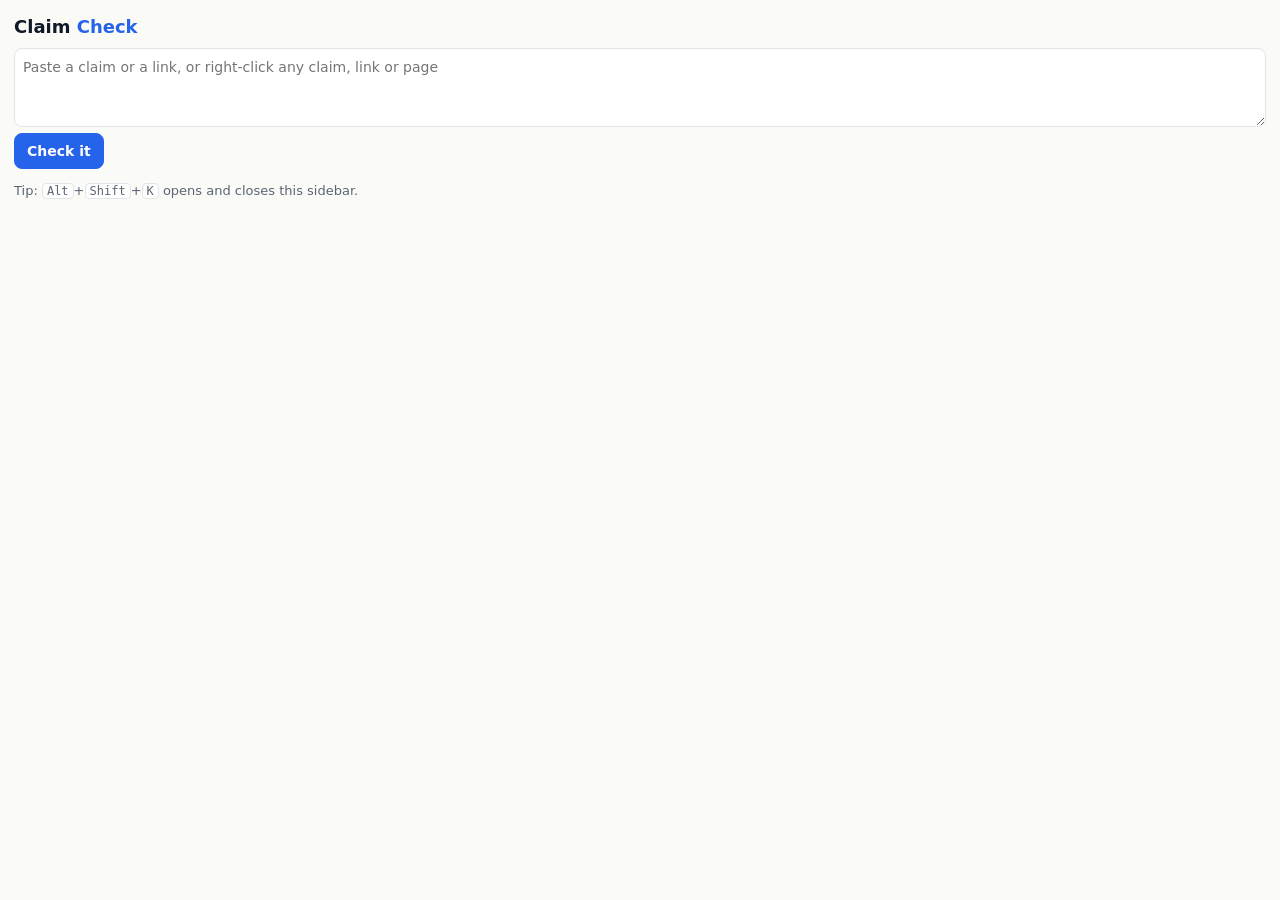
<file: extension/firefox/sidebar.html>
<!doctype html>
<html lang="en">
<head>
<meta charset="utf-8">
<link rel="stylesheet" href="sidebar.css">
</head>
<body>
  <h1>Claim <span>Check</span></h1>
  <form id="ask">
    <textarea id="q" maxlength="4000" rows="3" placeholder="Paste a claim or a link, or right-click any claim, link or page"></textarea>
    <button id="go" type="submit">Check it</button>
  </form>
  <p class="hint" id="hint">Tip: <kbd>Alt</kbd>+<kbd>Shift</kbd>+<kbd>K</kbd> opens and closes this sidebar.</p>
  <div id="input" hidden></div>
  <div id="status"></div>
  <div id="claims"></div>
  <div id="foot"></div>
  <script src="sidebar.js"></script>
</body>
</html>
</file>
<file: extension/firefox/sidebar.css>
:root { --ink:#111827; --quiet:#5b6575; --bg:#fafaf7; --card:#fff; --line:#e2e4e9; --accent:#2563eb;
  --ok:#15803d; --bad:#b91c1c; --warn:#b45309; --op:#6d28d9; }
@media (prefers-color-scheme: dark) { :root { --ink:#e5e7eb; --quiet:#9ca3af; --bg:#111318; --card:#1a1d24; --line:#2b2f38; --accent:#60a5fa;
  --ok:#4ade80; --bad:#f87171; --warn:#fbbf24; --op:#a78bfa; } }
body { margin:0; padding:14px; font:14px/1.45 system-ui, sans-serif; color:var(--ink); background:var(--bg); }
h1 { font-size:18px; margin:0 0 8px; } h1 span { color:var(--accent); }
.hint, .kind, #status { color:var(--quiet); font-size:13px; }
#input { font-size:13px; color:var(--quiet); border-left:3px solid var(--line); padding-left:8px; margin:8px 0; overflow-wrap:anywhere; }
.card { background:var(--card); border:1px solid var(--line); border-radius:10px; padding:10px; margin:10px 0; }
.claim { font-weight:600; margin-bottom:6px; }
.v { display:inline-block; font-weight:700; font-size:12px; padding:2px 9px; border-radius:99px; color:#fff; background:var(--quiet); }
.v-Supported { background:var(--ok); } .v-False { background:var(--bad); } .v-Misleading { background:var(--warn); } .v-Opinion { background:var(--op); }
.expl { margin:6px 0 0; } .second { font-size:12px; color:var(--quiet); margin-top:4px; } .second.dis { color:var(--warn); font-weight:600; }
a { color:var(--accent); } .err { color:var(--bad); }
.spin { display:inline-block; width:10px; height:10px; border:2px solid var(--line); border-top-color:var(--accent); border-radius:50%; animation:s 1s linear infinite; margin-right:6px; vertical-align:-1px; }
@keyframes s { to { transform:rotate(360deg); } }
form { display:flex; flex-direction:column; gap:6px; margin-bottom:6px; }
textarea { font:inherit; color:var(--ink); background:var(--card); border:1px solid var(--line); border-radius:8px; padding:8px; resize:vertical; }
button { font:inherit; font-weight:600; border-radius:8px; padding:7px 12px; cursor:pointer; border:1px solid var(--accent); }
#go { background:var(--accent); color:#fff; align-self:flex-start; } #go:disabled { opacity:.55; cursor:default; }
.ghost { background:transparent; color:var(--accent); }
kbd { font:12px ui-monospace, monospace; border:1px solid var(--line); border-radius:4px; padding:0 4px; background:var(--card); }
.srcs { margin:6px 0 0; padding-left:16px; font-size:12px; } .srcs li { margin:2px 0; overflow-wrap:anywhere; }
.reply { white-space:pre-wrap; overflow-wrap:anywhere; background:var(--card); border:1px solid var(--line); border-radius:8px; padding:8px; margin-top:8px; font-size:13px; }
.row { display:flex; gap:8px; align-items:center; flex-wrap:wrap; margin-top:8px; }
</file>
